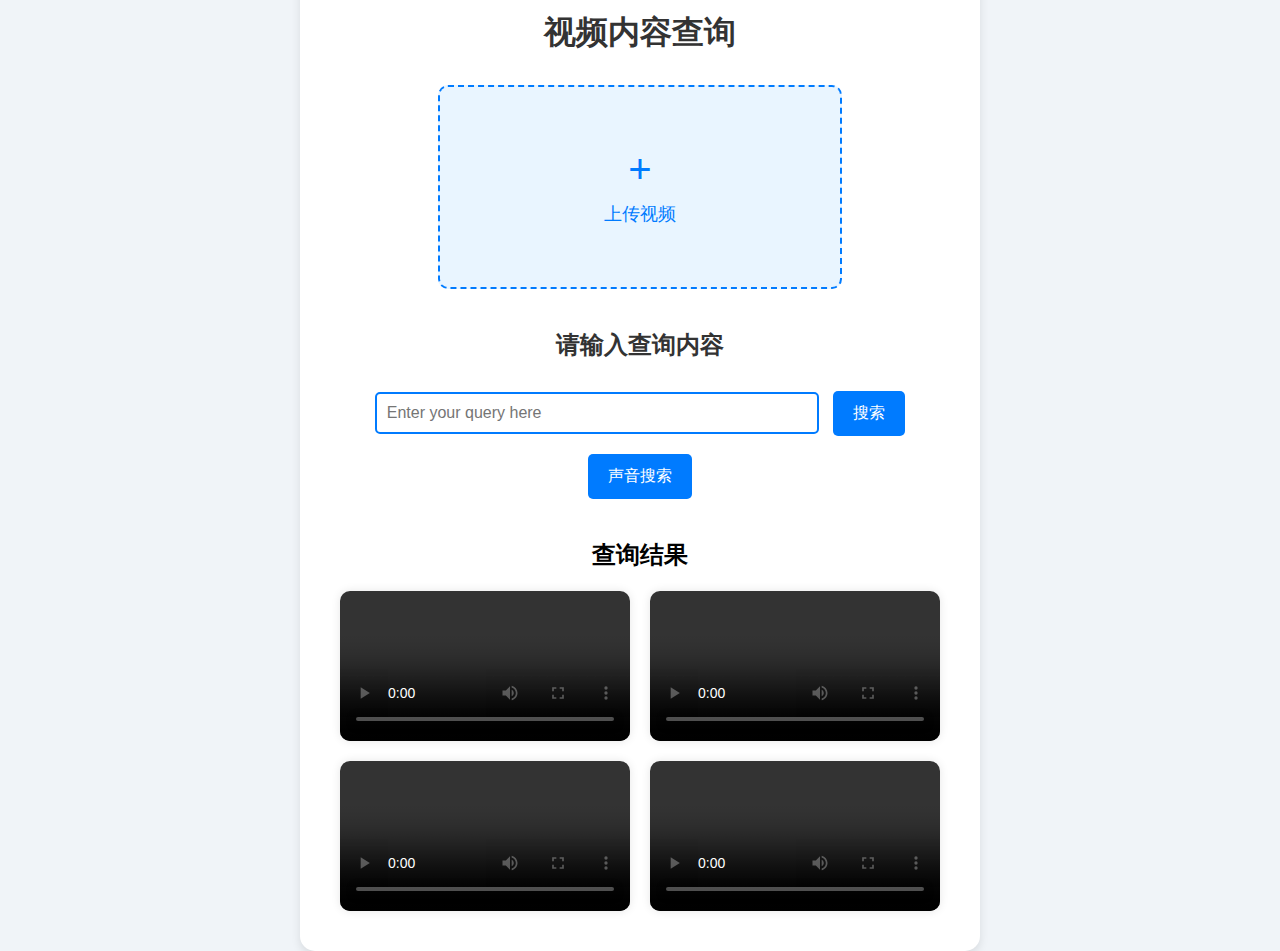
<file: index.html>
<!DOCTYPE html>
<html lang="en">
<head>
    <meta charset="UTF-8">
    <meta name="viewport" content="width=device-width, initial-scale=1.0">
    <title>Video Frame Query Demo</title>
    <link rel="stylesheet" href="./styles.css">
</head>
<body>
    <div class="container">
        <h1>视频内容查询</h1>

        <!-- Video Upload Section -->
        <div class="upload-section" id="uploadSection">
            <div class="upload-box">
                <div class="upload-content">
                    <span class="plus-icon">+</span>
                    <span class="upload-text">上传视频</span>
                </div>
                <input type="file" id="videoInput" accept="video/*" style="display: none;">
            </div>
        </div>

        <!-- 上传进度条 -->
        <div class="progress-container" id="progressContainer" style="display: none;">
            <progress id="progressBar" value="0" max="100"></progress>
            <span id="progressText">0%</span>
        </div>

        <!-- Query Input Section -->
        <div class="query-section">
            <h2>请输入查询内容</h2>
            <input type="text" id="queryInput" placeholder="Enter your query here">
            <button id="queryBtn">搜索</button>
            <button id="voiceBtn">声音搜索</button>
        </div>

        <!-- Result Section -->
        <div class="result-section">
            <h2>查询结果</h2>
            <div class="result-grid">
                <video id="resultVideo1" controls></video>
                <video id="resultVideo2" controls></video>
                <video id="resultVideo3" controls></video>
                <video id="resultVideo4" controls></video>
            </div>
        </div>
    </div>

    <script src="app.js"></script>
</body>
</html>
</file>
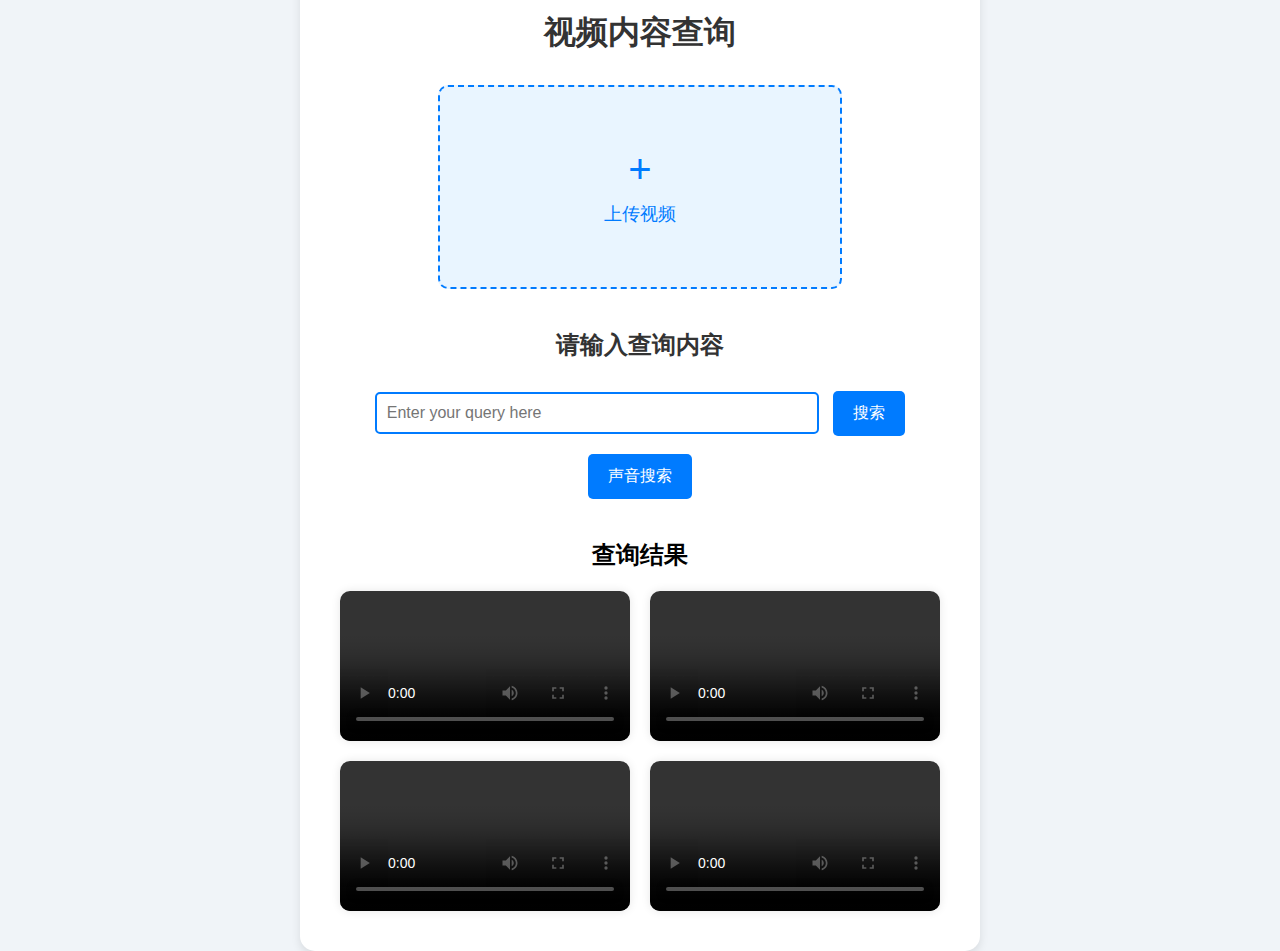
<file: frontend/index.html>
<!DOCTYPE html>
<html lang="en">
<head>
    <meta charset="UTF-8">
    <meta name="viewport" content="width=device-width, initial-scale=1.0">
    <title>Video Frame Query Demo</title>
    <link rel="stylesheet" href="./style.css">
</head>
<body>
    <div class="container">
        <h1>视频内容查询</h1>

        <!-- Video Upload Section -->
        <div class="upload-section" id="uploadSection">
            <div class="upload-box">
                <div class="upload-content">
                    <span class="plus-icon">+</span>
                    <span class="upload-text">上传视频</span>
                </div>
                <input type="file" id="videoInput" accept="video/*" style="display: none;">
            </div>
        </div>

        <!-- 上传进度条 -->
        <div class="progress-container" id="progressContainer" style="display: none;">
            <progress id="progressBar" value="0" max="100"></progress>
            <span id="progressText">0%</span>
        </div>

        <!-- Query Input Section -->
        <div class="query-section">
            <h2>请输入查询内容</h2>
            <input type="text" id="queryInput" placeholder="Enter your query here">
            <button id="queryBtn">搜索</button>
            <button id="voiceBtn">声音搜索</button>
        </div>

        <!-- Result Section -->
        <div class="result-section">
            <h2>查询结果</h2>
            <div class="result-grid">
                <video id="resultVideo1" controls></video>
                <video id="resultVideo2" controls></video>
                <video id="resultVideo3" controls></video>
                <video id="resultVideo4" controls></video>
            </div>
        </div>
    </div>

    <script src="app.js"></script>
</body>
</html>
</file>
<file: styles.css>
body {
    font-family: 'Segoe UI', Tahoma, Geneva, Verdana, sans-serif;
    background-color: #f0f4f8;
    display: flex;
    justify-content: center;
    align-items: center;
    height: 100vh;
    margin: 0;
}

.container {
    text-align: center;
    background-color: #ffffff;
    padding: 40px;
    border-radius: 15px;
    box-shadow: 0 4px 10px rgba(0, 0, 0, 0.1);
    max-width: 600px;
    width: 100%;
}

h1 {
    color: #333;
    margin-bottom: 30px;
    font-size: 2rem; 
}

.upload-section {
    display: flex;
    justify-content: center;
    margin-bottom: 40px;
}

.upload-box {
    width: 100%;
    max-width: 400px;
    height: 200px;
    border: 2px dashed #007bff;
    border-radius: 10px;
    display: flex;
    justify-content: center;
    align-items: center;
    cursor: pointer;
    background-color: #e9f5ff;
    position: relative;
    transition: background-color 0.3s;
}

.upload-box:hover {
    background-color: #d0eaff;
}

.upload-content {
    text-align: center;
}

.plus-icon {
    font-size: 40px;
    color: #007bff;
}

.upload-text {
    font-size: 18px;
    color: #007bff;
    display: block;
    margin-top: 10px;
}

.upload-box input[type="file"] {
    position: absolute;
    width: 100%;
    height: 100%;
    opacity: 0;
    cursor: pointer;
}

.query-section {
    margin-bottom: 40px;
}

.query-section h2 {
    color: #333;
    margin-bottom: 20px;
}

.query-section input[type="text"] {
    width: 70%;
    padding: 10px;
    border: 2px solid #007bff;
    border-radius: 5px;
    margin-right: 10px;
    margin-bottom: 10px;
    font-size: 16px;
}

.query-section button {
    padding: 12px 20px;
    background-color: #007bff;
    color: white;
    border: none;
    border-radius: 5px;
    font-size: 16px;
    cursor: pointer;
    transition: background-color 0.3s;
    margin-top: 10px;
}

.query-section button:hover {
    background-color: #0056b3;
}

.result-section {
    margin-top: 40px;
}

.result-grid {
    display: grid;
    grid-template-columns: repeat(2, 1fr);
    gap: 20px;
}

.result-grid video {
    width: 100%;
    border-radius: 10px;
    box-shadow: 0 0 10px rgba(0, 0, 0, 0.1);
}
</file>
<file: frontend/style.css>
body {
    font-family: 'Segoe UI', Tahoma, Geneva, Verdana, sans-serif;
    background-color: #f0f4f8;
    display: flex;
    justify-content: center;
    align-items: center;
    height: 100vh;
    margin: 0;
}

.container {
    text-align: center;
    background-color: #ffffff;
    padding: 40px;
    border-radius: 15px;
    box-shadow: 0 4px 10px rgba(0, 0, 0, 0.1);
    max-width: 600px;
    width: 100%;
}

h1 {
    color: #333;
    margin-bottom: 30px;
    font-size: 2rem; 
}

.upload-section {
    display: flex;
    justify-content: center;
    margin-bottom: 40px;
}

.upload-box {
    width: 100%;
    max-width: 400px;
    height: 200px;
    border: 2px dashed #007bff;
    border-radius: 10px;
    display: flex;
    justify-content: center;
    align-items: center;
    cursor: pointer;
    background-color: #e9f5ff;
    position: relative;
    transition: background-color 0.3s;
}

.upload-box:hover {
    background-color: #d0eaff;
}

.upload-content {
    text-align: center;
}

.plus-icon {
    font-size: 40px;
    color: #007bff;
}

.upload-text {
    font-size: 18px;
    color: #007bff;
    display: block;
    margin-top: 10px;
}

.upload-box input[type="file"] {
    position: absolute;
    width: 100%;
    height: 100%;
    opacity: 0;
    cursor: pointer;
}

.query-section {
    margin-bottom: 40px;
}

.query-section h2 {
    color: #333;
    margin-bottom: 20px;
}

.query-section input[type="text"] {
    width: 70%;
    padding: 10px;
    border: 2px solid #007bff;
    border-radius: 5px;
    margin-right: 10px;
    margin-bottom: 10px;
    font-size: 16px;
}

.query-section button {
    padding: 12px 20px;
    background-color: #007bff;
    color: white;
    border: none;
    border-radius: 5px;
    font-size: 16px;
    cursor: pointer;
    transition: background-color 0.3s;
    margin-top: 10px;
}

.query-section button:hover {
    background-color: #0056b3;
}

.result-section {
    margin-top: 40px;
}

.result-grid {
    display: grid;
    grid-template-columns: repeat(2, 1fr);
    gap: 20px;
}

.result-grid video {
    width: 100%;
    border-radius: 10px;
    box-shadow: 0 0 10px rgba(0, 0, 0, 0.1);
}
</file>
